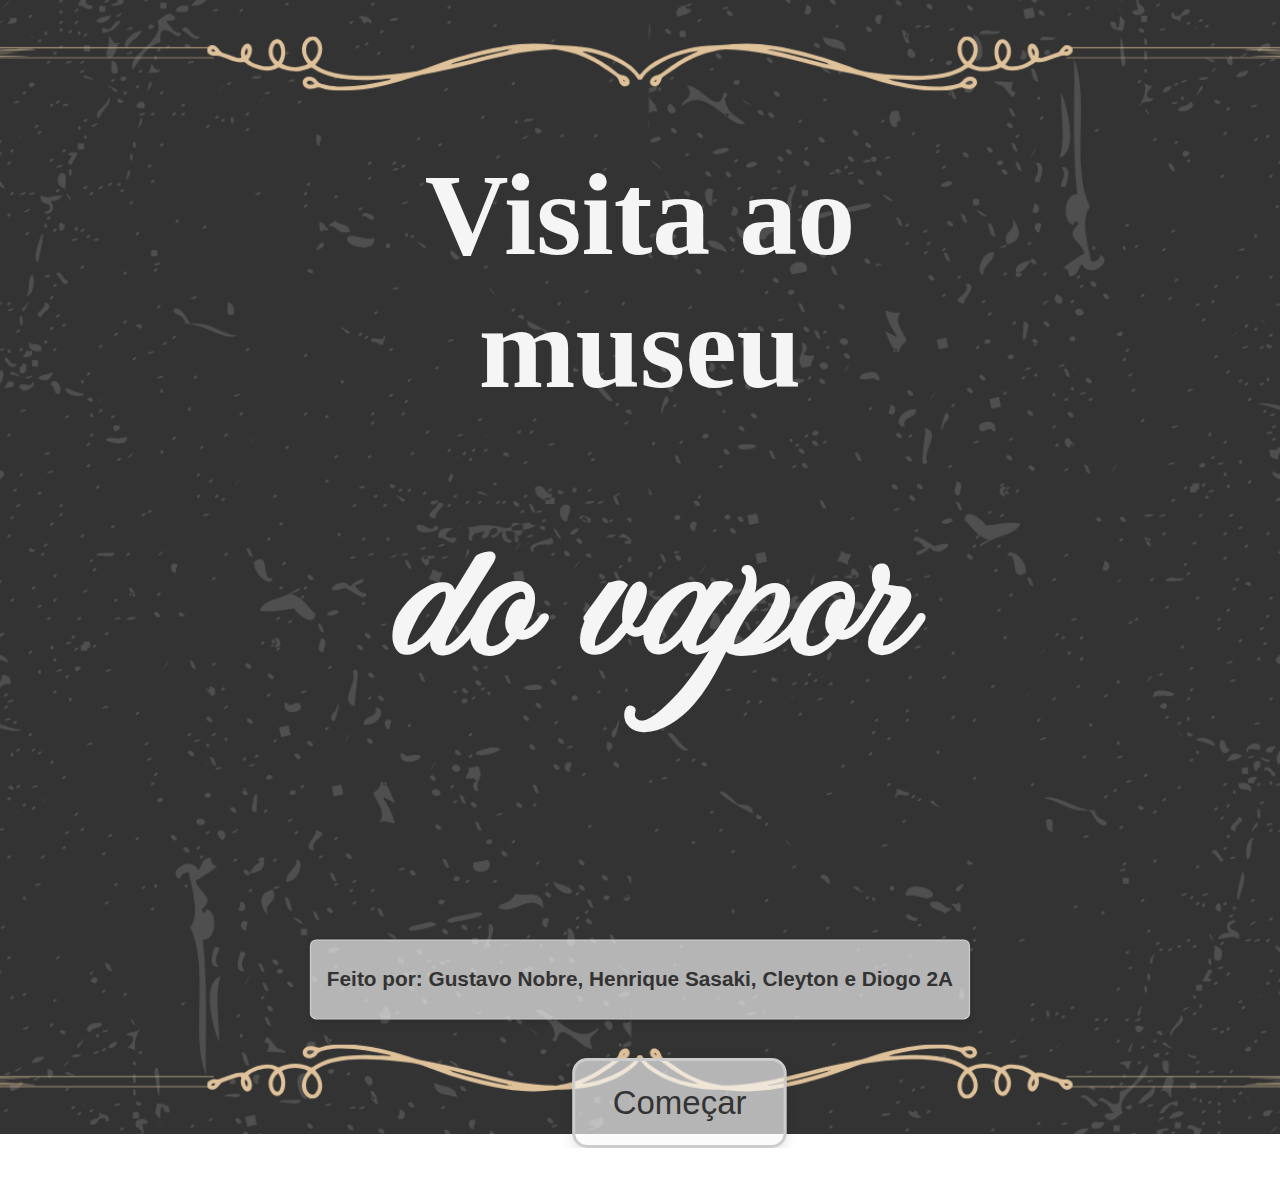
<file: index.html>
<!DOCTYPE html>
<html lang="pt-br">

<head>
    <meta charset="UTF-8">
    <meta name="viewport" content="width=device-width, initial-scale=1.0">
    <title>Museu Virtual</title>
    <link rel="preconnect" href="https://fonts.googleapis.com">
    <link rel="preconnect" href="https://fonts.gstatic.com" crossorigin>
    <link href="https://fonts.googleapis.com/css2?family=Fleur+De+Leah&display=swap" rel="stylesheet">
    <link rel="stylesheet" href="index.css">
</head>

<body>
    <div class="Painel_Titulo">
        <h1 class="Titulo">Visita ao museu</h1>
        <h1 class="Titulo2">do vapor</h1>
    </div>
    <div class="Painel_Participantes">
        <h2 class="Participantes">Feito por: Gustavo Nobre, Henrique Sasaki, Cleyton e Diogo 2A</h2>
    </div>



    <a href="maquinaavapor.html"><button class="botão">Começar</button></a>






</body>

</html>
</file>
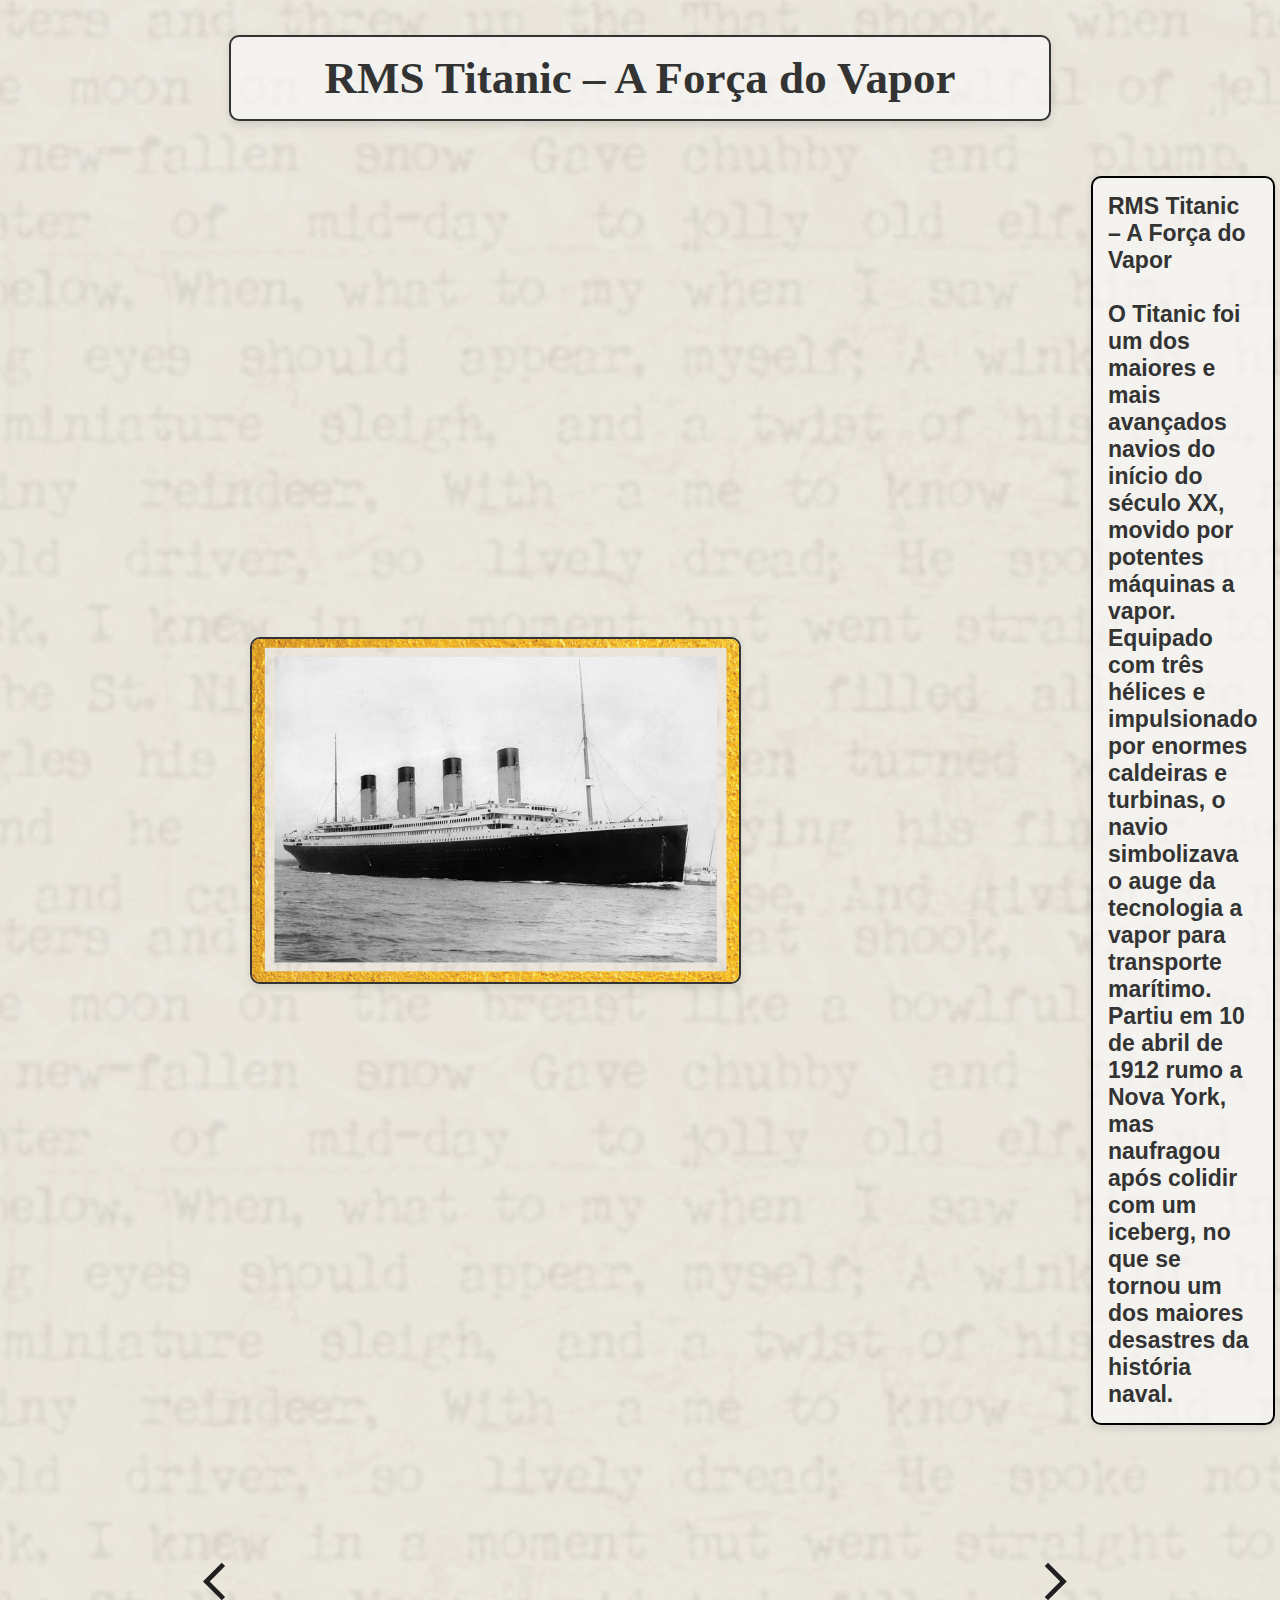
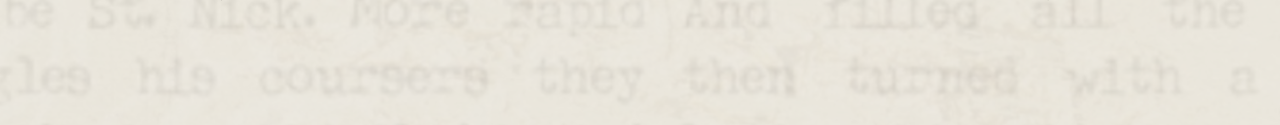
<file: locomotivamallard.html>
<!DOCTYPE html>
<html lang="pt-br">

<head>
    <meta charset="UTF-8">
    <meta name="viewport" content="width=device-width, initial-scale=1.0">
    <title>Usina termelétrica</title>
    <link rel="stylesheet" href="museu.css">
</head>

<body>
    <div class="header">
        <h1 class="Titulo_obra">RMS Titanic – A Força do Vapor</h1>
    </div>
    
    <div class="conteudo-lado-a-lado">
        <img class="imagens_demonstrativas" src="imagens_demonstrativas/RMS_Titanic.png" alt="RMS Titanic">
        <h2 class="descricao">
            <span style="font-weight:bold;">RMS Titanic – A Força do Vapor</span><br><br>
            O Titanic foi um dos maiores e mais avançados navios do início do século XX, movido por potentes máquinas a
            vapor. Equipado com três hélices e impulsionado por enormes caldeiras e turbinas, o navio simbolizava o auge
            da tecnologia a vapor para transporte marítimo. Partiu em 10 de abril de 1912 rumo a Nova York, mas
            naufragou após colidir com um iceberg, no que se tornou um dos maiores desastres da história naval.
        </h2>
    </div>
    
    <div class="footer">
        <a href="stanleysteamer.html"><button><svg xmlns="http://www.w3.org/2000/svg" height="45px" viewBox="0 -960 960 960" width="45px" fill="#1f1f1f"><path d="M400-80 0-480l400-400 71 71-329 329 329 329-71 71Z"/></svg></button></a>
        <a href="rmstitanic.html"><button><svg xmlns="http://www.w3.org/2000/svg" height="45px" viewBox="0 -960 960 960" width="45px" fill="#1f1f1f"><path d="m321-80-71-71 329-329-329-329 71-71 400 400L321-80Z"/></svg></button></a>
        
    </div>
    
</body>

</html>
</file>
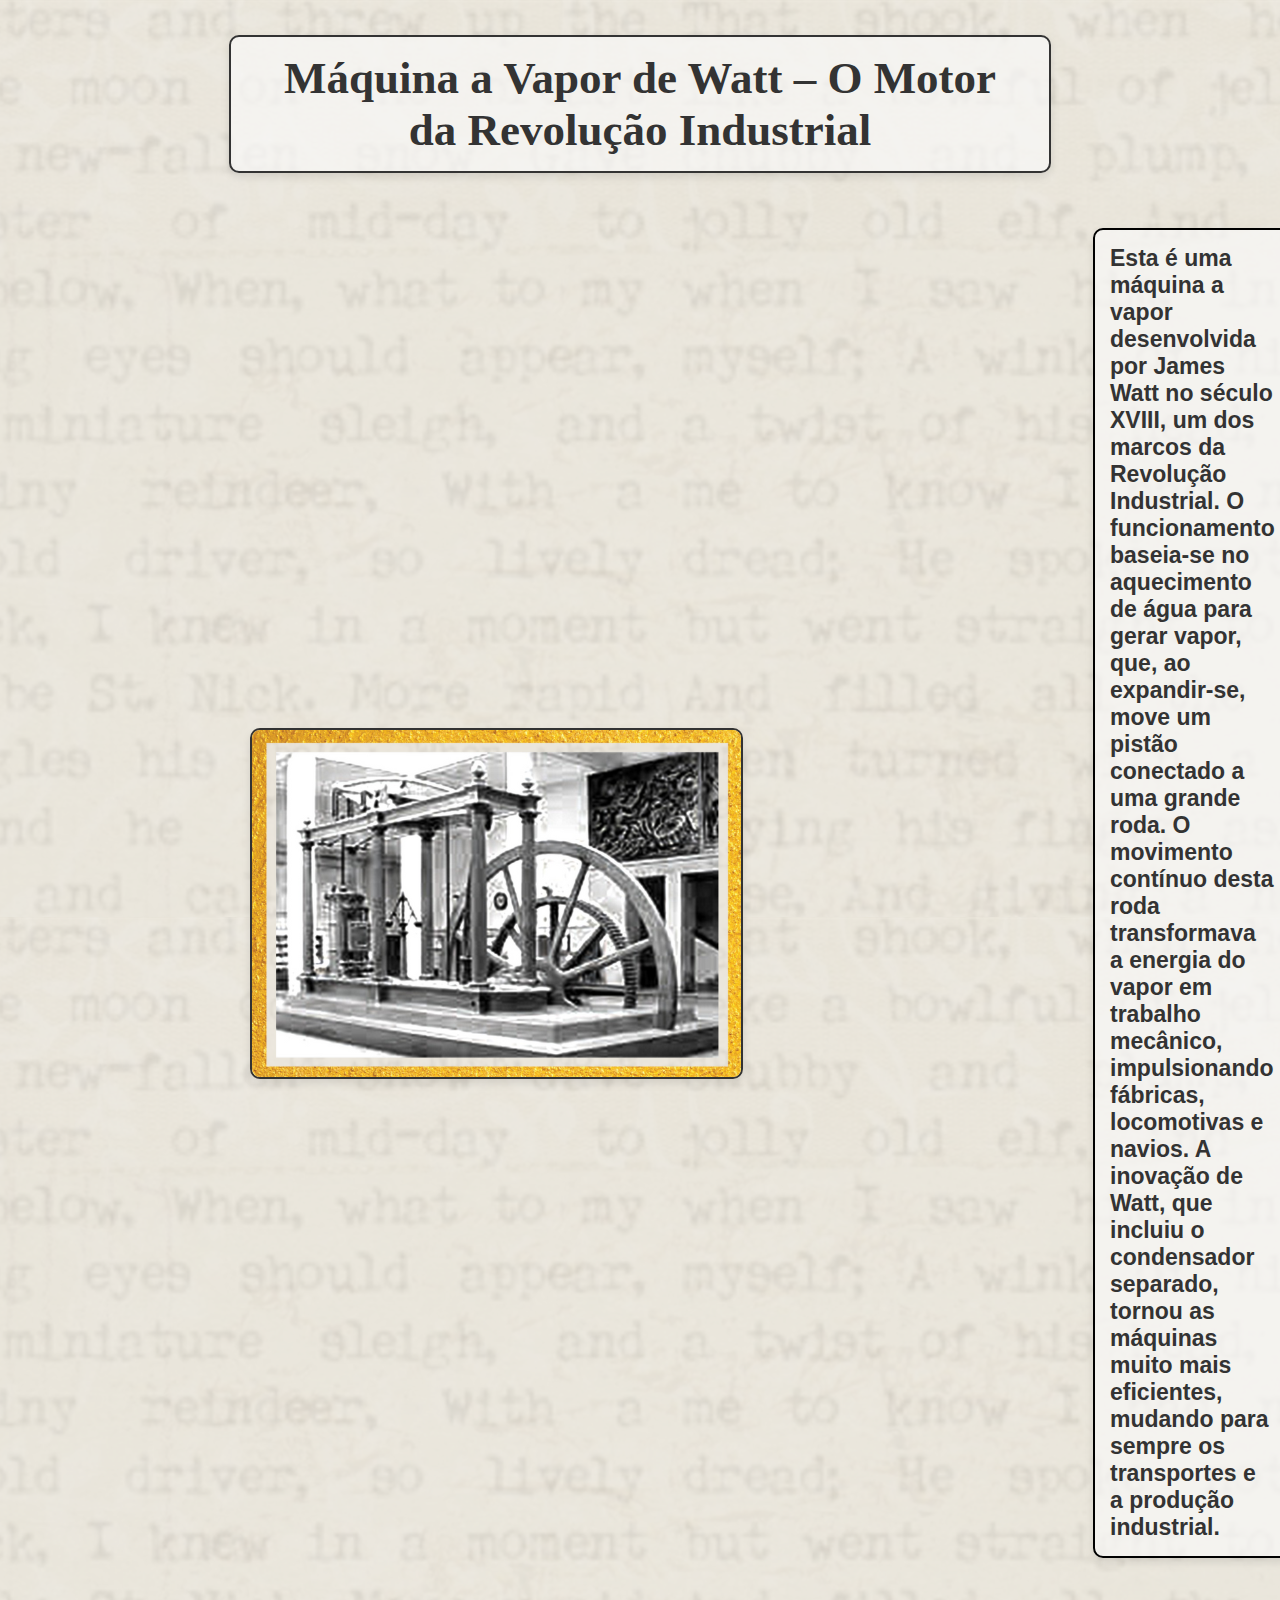
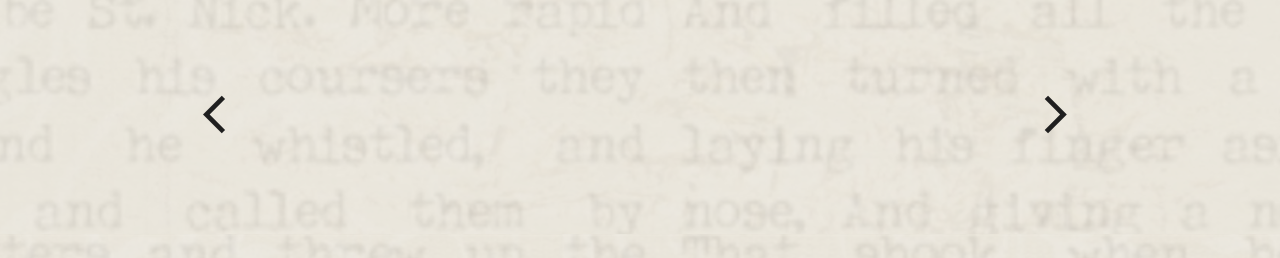
<file: maquinaavapor.html>
<!DOCTYPE html>
<html lang="pr-br">

<head>
    <meta charset="UTF-8">
    <meta name="viewport" content="width=device-width, initial-scale=1.0">
    <title>Máquina a vapor de Watt</title>
    <link rel="stylesheet" href="museu.css">
</head>

<body>

    <div class="header">
        <h1 class="Titulo_obra">Máquina a Vapor de Watt – O Motor da Revolução Industrial</h1>
    </div>


    <div class="conteudo-lado-a-lado">
        <img class="imagens_demonstrativas" src="imagens_demonstrativas/Maquina_Vapor.png" alt="">
        <h2 class="descricao">
            Esta é uma máquina a vapor desenvolvida por James Watt no século XVIII,
            um dos marcos da Revolução Industrial. O funcionamento baseia-se no aquecimento de água para gerar vapor,
            que, ao expandir-se, move um pistão conectado a uma grande roda.
            O movimento contínuo desta roda transformava a energia do vapor em trabalho mecânico, impulsionando
            fábricas, locomotivas e navios. A inovação de Watt, que incluiu o condensador separado,
            tornou as máquinas muito mais eficientes, mudando para sempre os transportes e a produção industrial.
        </h2>
    </div>

    <div class="footer">
        <a href="index.html"><button><svg xmlns="http://www.w3.org/2000/svg" height="45px" viewBox="0 -960 960 960" width="45px" fill="#1f1f1f"><path d="M400-80 0-480l400-400 71 71-329 329 329 329-71 71Z"/></svg></button></a>
        <a href="stanleysteamer.html"><button><svg xmlns="http://www.w3.org/2000/svg" height="45px" viewBox="0 -960 960 960" width="45px" fill="#1f1f1f"><path d="m321-80-71-71 329-329-329-329 71-71 400 400L321-80Z"/></svg></button></a>
    </div>



</body>

</html>
</file>
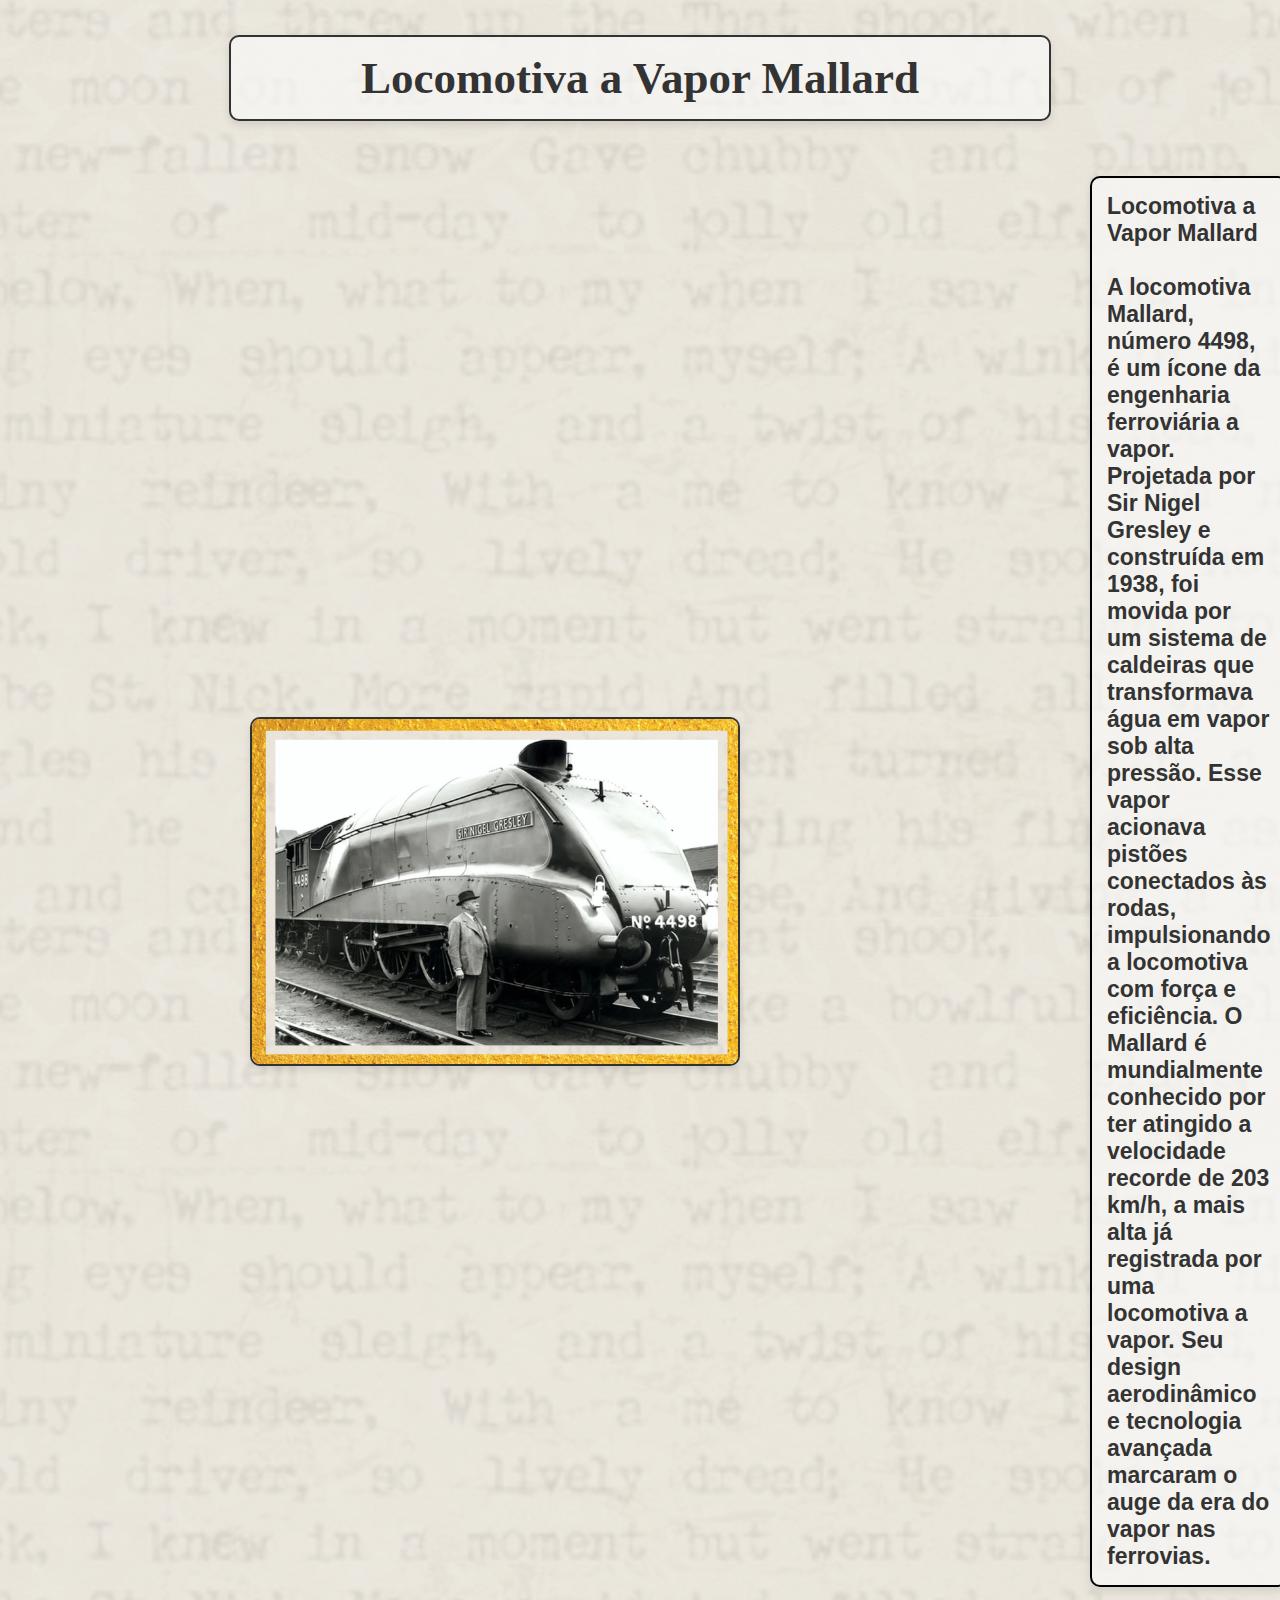
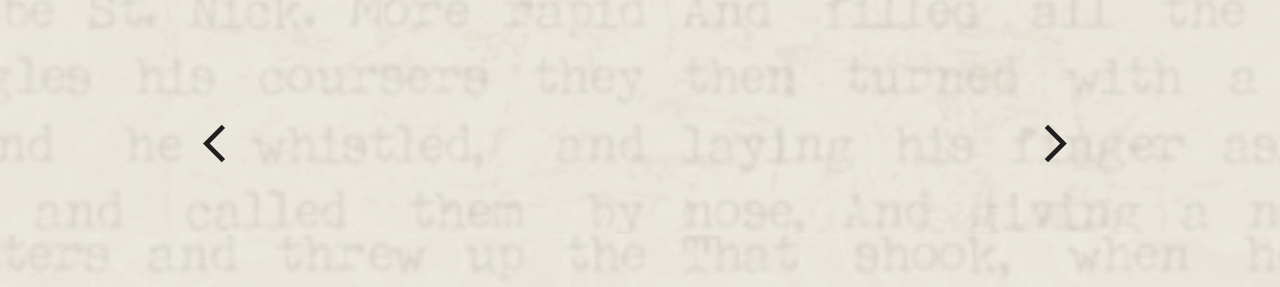
<file: rmstitanic.html>
<!DOCTYPE html>
<html lang="pt-br">

<head>
    <meta charset="UTF-8">
    <meta name="viewport" content="width=device-width, initial-scale=1.0">
    <title>Usina termelétrica</title>
    <link rel="stylesheet" href="museu.css">
</head>

<body>
    <div class="header">

        <h1 class="Titulo_obra">Locomotiva a Vapor Mallard</h1>
    </div>

    <div class="conteudo-lado-a-lado">
        <img class="imagens_demonstrativas" src="imagens_demonstrativas/Locomotiva_Vapor.png" alt="Locomotiva Mallard">
        <h2 class="descricao">
            <span style="font-weight:bold;">Locomotiva a Vapor Mallard</span><br><br>
            A locomotiva Mallard, número 4498, é um ícone da engenharia ferroviária a vapor. Projetada por Sir Nigel
            Gresley e construída em 1938, foi movida por um sistema de caldeiras que transformava água em vapor sob alta
            pressão. Esse vapor acionava pistões conectados às rodas, impulsionando a locomotiva com força e eficiência.
            O Mallard é mundialmente conhecido por ter atingido a velocidade recorde de 203 km/h, a mais alta já
            registrada por uma locomotiva a vapor. Seu design aerodinâmico e tecnologia avançada marcaram o auge da era
            do vapor nas ferrovias.
        </h2>
    </div>

    <div class="footer">
        <a href="locomotivamallard.html"><button><svg xmlns="http://www.w3.org/2000/svg" height="45px" viewBox="0 -960 960 960" width="45px" fill="#1f1f1f"><path d="M400-80 0-480l400-400 71 71-329 329 329 329-71 71Z"/></svg></button></a>
        
        <a href="usinaT.html"><button><svg xmlns="http://www.w3.org/2000/svg" height="45px" viewBox="0 -960 960 960" width="45px" fill="#1f1f1f"><path d="m321-80-71-71 329-329-329-329 71-71 400 400L321-80Z"/></svg></button></a>
    </div>

</body>

</html>
</file>
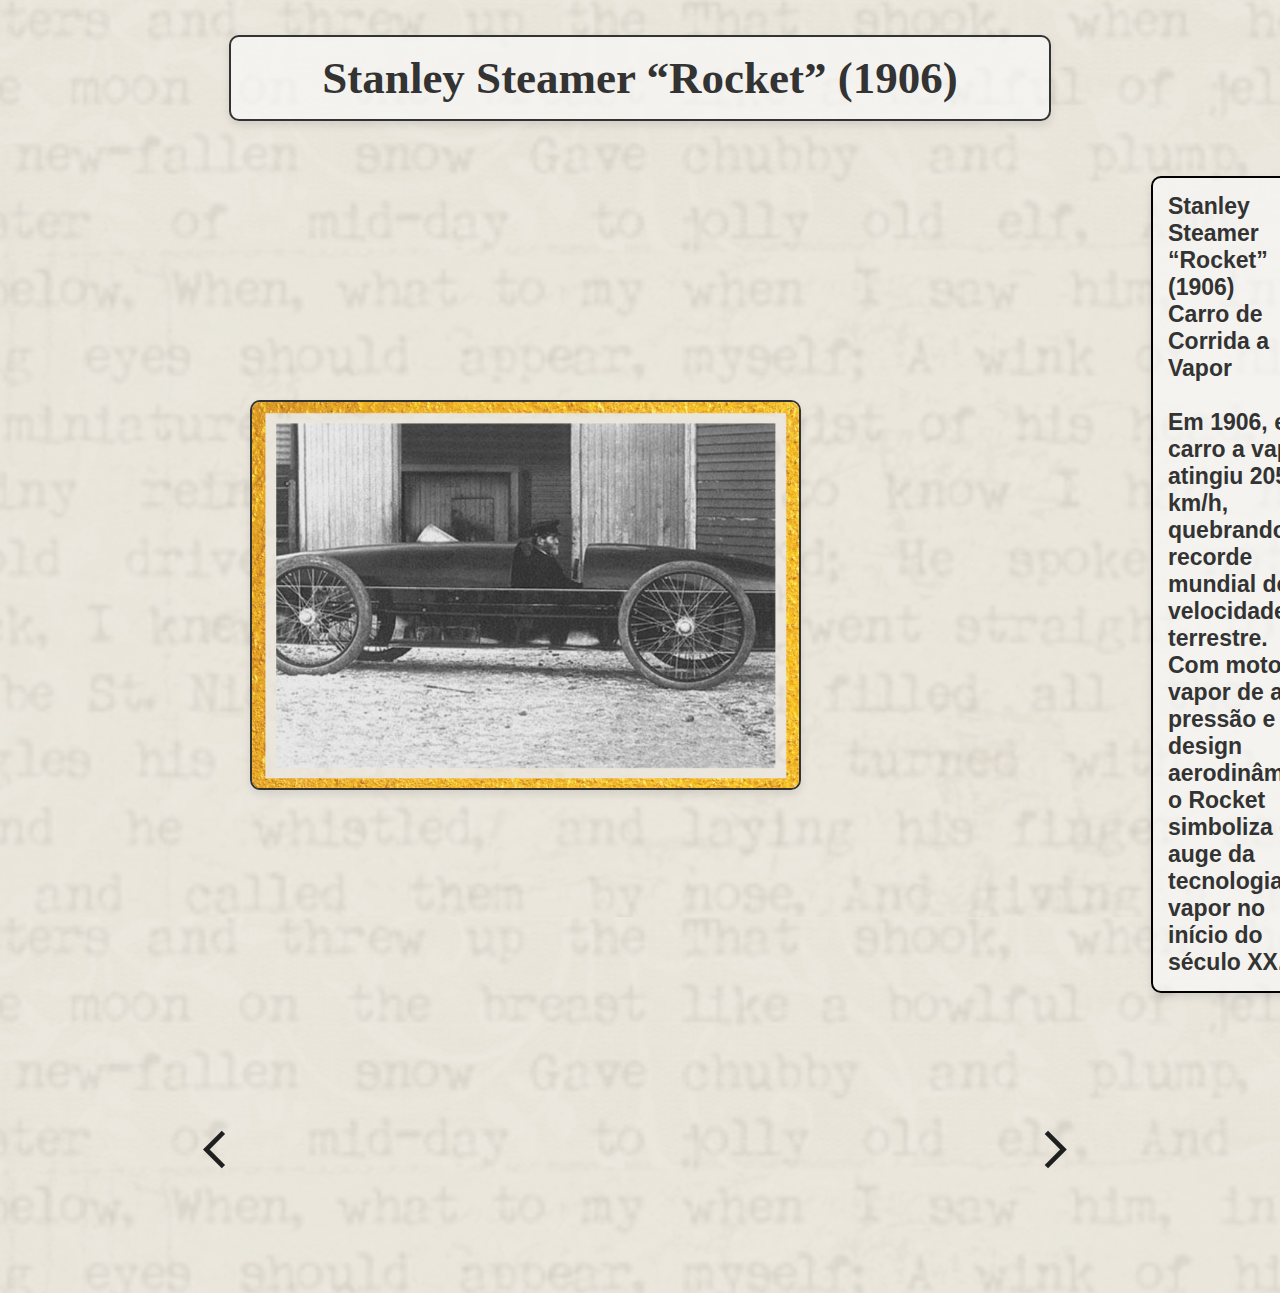
<file: stanleysteamer.html>
<!DOCTYPE html>
<html lang="pt-br">

<head>
    <meta charset="UTF-8">
    <meta name="viewport" content="width=device-width, initial-scale=1.0">
    <title>Usina termelétrica</title>
    <link rel="stylesheet" href="museu.css">
</head>

<body>

    <div class="header">
       
        <h1 class="Titulo_obra">Stanley Steamer “Rocket” (1906)</h1>
       
    </div>


    <div class="conteudo-lado-a-lado">

        <img class="imagens_demonstrativas" src="imagens_demonstrativas/Stanley_Steamer.png"
            alt="Stanley Steamer Rocket">
        <h2 class="descricao">
            <span style="font-weight:bold;">Stanley Steamer “Rocket” (1906)</span><br>
            Carro de Corrida a Vapor<br><br>
            Em 1906, este carro a vapor atingiu 205,5 km/h, quebrando o recorde mundial de velocidade terrestre. Com
            motor a vapor de alta pressão e design aerodinâmico, o Rocket simboliza o auge da tecnologia a vapor no
            início do século XX.
        </h2>
    </div>

    <div class="footer">
        <a href="maquinaavapor.html"><button><svg xmlns="http://www.w3.org/2000/svg" height="45px" viewBox="0 -960 960 960" width="45px" fill="#1f1f1f"><path d="M400-80 0-480l400-400 71 71-329 329 329 329-71 71Z"/></svg></button></a>
        
        <a href="locomotivamallard.html"><button><svg xmlns="http://www.w3.org/2000/svg" height="45px" viewBox="0 -960 960 960" width="45px" fill="#1f1f1f"><path d="m321-80-71-71 329-329-329-329 71-71 400 400L321-80Z"/></svg></button></a>
    </div>


</body>

</html>
</file>
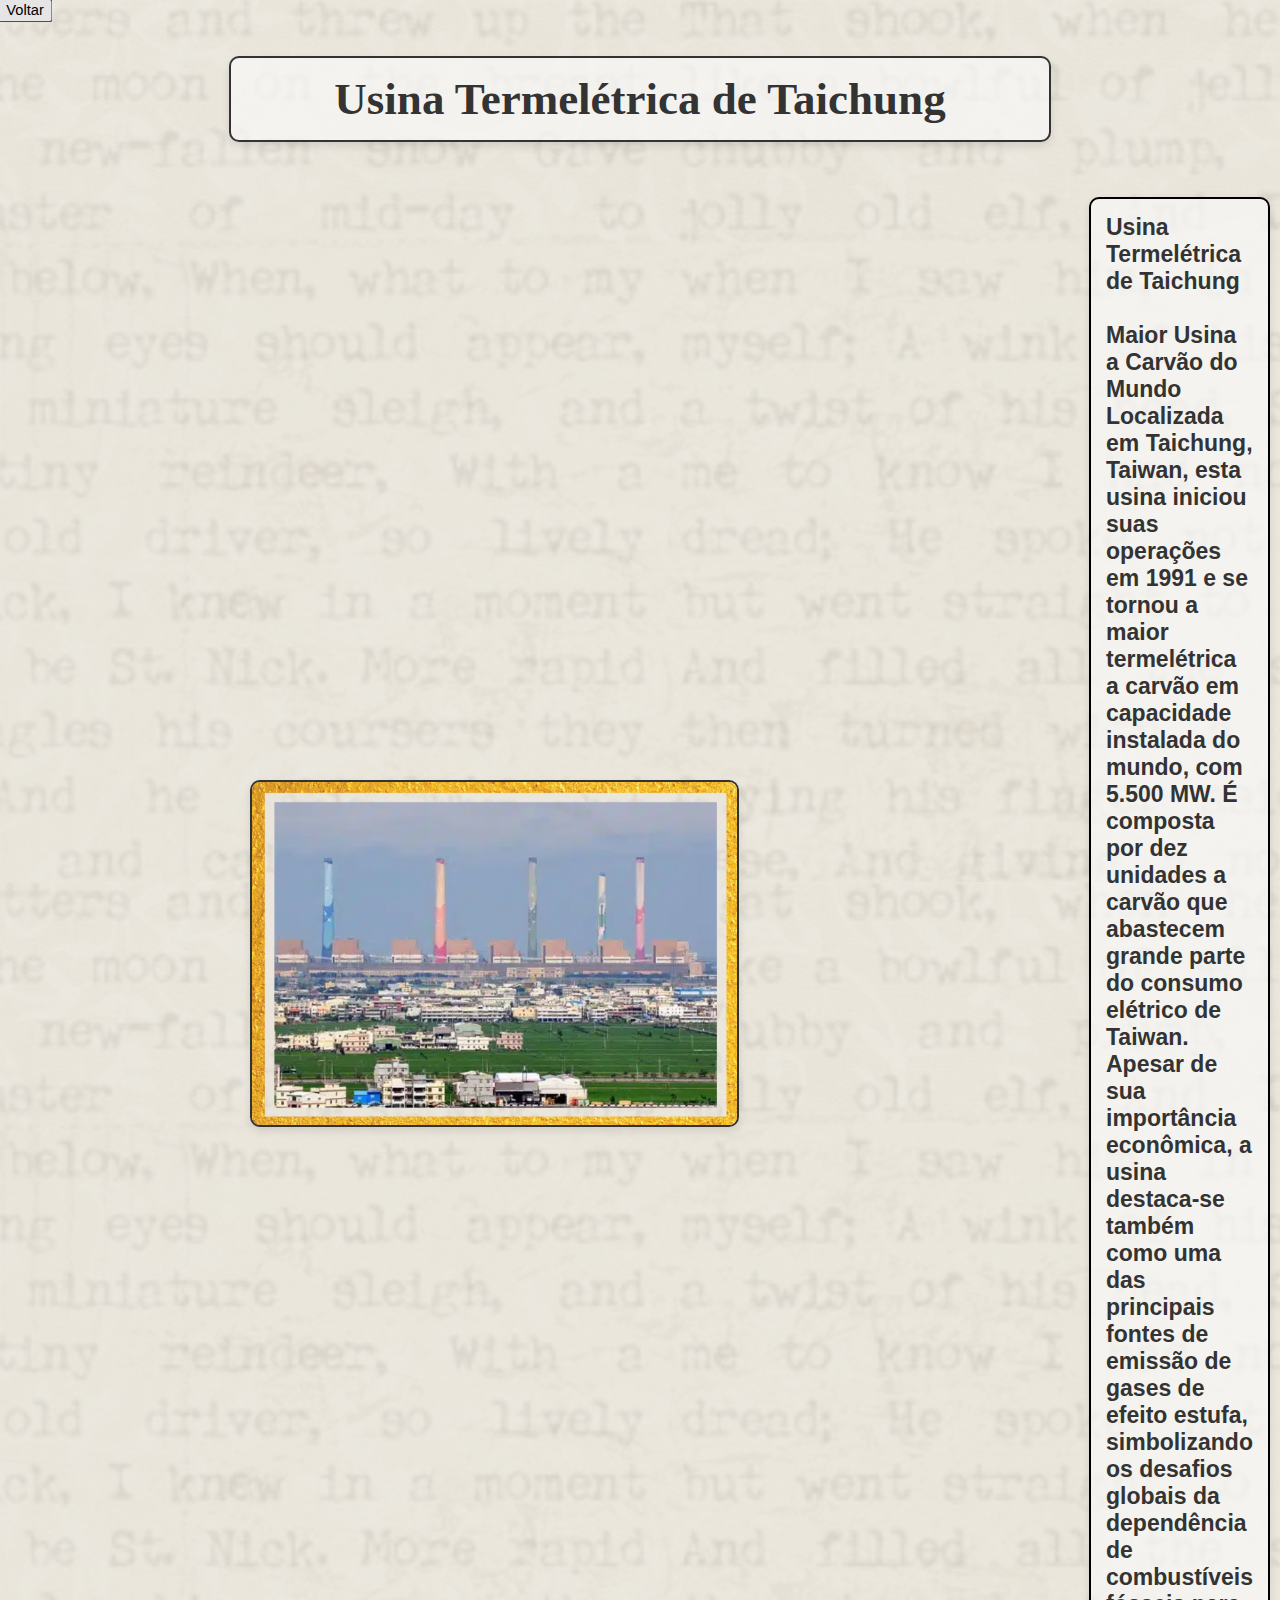
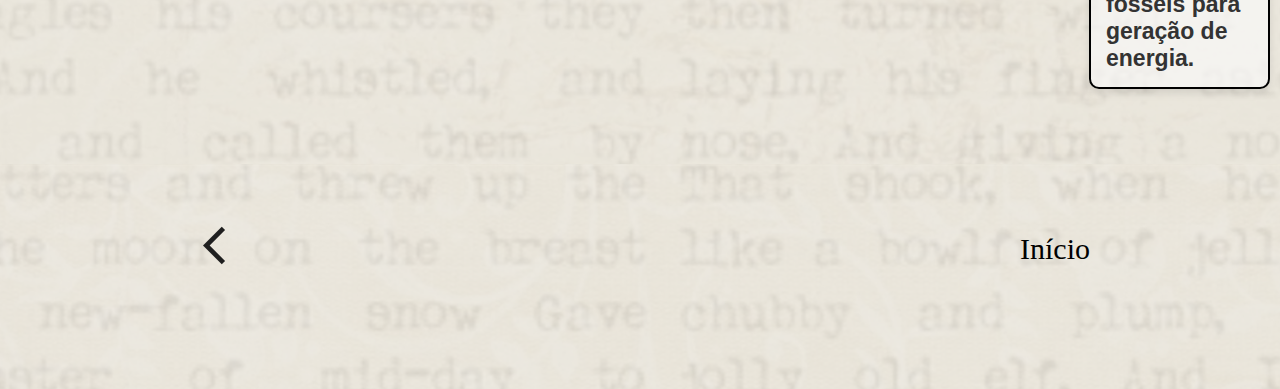
<file: usinaT.html>
<!DOCTYPE html>
<html lang="pt-br">
<head>
    <meta charset="UTF-8">
    <meta name="viewport" content="width=device-width, initial-scale=1.0">
    <title>Usina termelétrica</title>
    <link rel="stylesheet" href="museu.css">
</head>
<body>
    <div class="header">
        <a href="rmstitanic.html"><button>Voltar</button></a>
        <h1 class="Titulo_obra">Usina Termelétrica de Taichung</h1>
    </div>
   
    <div class="conteudo-lado-a-lado">
        <img class="imagens_demonstrativas" src="imagens_demonstrativas/Usina.png" alt="Usina Termelétrica de Taichung">
        <h2 class="descricao">
            <span style="font-weight:bold;">Usina Termelétrica de Taichung</span><br><br>
            Maior Usina a Carvão do Mundo<br>
            Localizada em Taichung, Taiwan, esta usina iniciou suas operações em 1991 e se tornou a maior termelétrica a carvão em capacidade instalada do mundo, com 5.500 MW. É composta por dez unidades a carvão que abastecem grande parte do consumo elétrico de Taiwan. Apesar de sua importância econômica, a usina destaca-se também como uma das principais fontes de emissão de gases de efeito estufa, simbolizando os desafios globais da dependência de combustíveis fósseis para geração de energia.
        </h2>
    </div>

    <div class="footer">
        <a href="rmstitanic.html"><button><svg xmlns="http://www.w3.org/2000/svg" height="45px" viewBox="0 -960 960 960" width="45px" fill="#1f1f1f"><path d="M400-80 0-480l400-400 71 71-329 329 329 329-71 71Z"/></svg></button></a>

        <a href="index.html"><button>Início</button></a>


    </div>


</body>
</html>
</file>
<file: index.css>
body {
    width: 100%;
    height: 1200px;
    margin: 0;
    background-image: url(images_background/background_image2.png);
    background-size: cover;
    background-position: center;
    background-repeat: no-repeat;
}


.Painel_Titulo {
    text-align: center;
    color: whitesmoke;
    border-radius: 10px;
    scale: 58%;
    margin-top: -200px;
}

.Titulo {
    font-size: 200px;
    font-family: Cambria, Cochin, Georgia, Times, 'Times New Roman', serif;
}

.Titulo2 {
    font-size: 350px;
    font-family: "Fleur De Leah", cursive;
    margin: -50px;
}

.Painel_Participantes {
    text-align: center;
    font-size: 22px;
    font-family: 'Arial', sans-serif;
    color: #333;
    margin: 10px auto;
    padding: 15px 25px;
    border: 2px solid #ccc;
    border-radius: 10px;
    background-color: #f9f9f9a8;
    box-shadow: 0px 4px 8px rgba(0, 0, 0, 0.1);
    width: fit-content;
    scale: 63%;
}

.botão {
    padding: 15px 25px;
    text-align: center;
    position: absolute;
    left: 47.5%;
    font-family: 'Arial', sans-serif;
    font-size: 22px;
    color: #333;
    margin: 20px auto;
    padding: 15px 25px;
    border: 2px solid #ccc;
    border-radius: 10px;
    background-color: #f9f9f9a8;
    box-shadow: 0px 4px 8px rgba(0, 0, 0, 0.1);
    scale: 150%;
    cursor: pointer;
    text-decoration: none;
}

.botão a:hover {
    scale: 300%;

}
</file>
<file: museu.css>
body {
    width: 100%;
    height: 98vh;
    margin: 0;
    background-image: url(images_background/background-image.png);
    background-size: cover;
    background-position: center;
    background-repeat: repeat-y;
}

.footer {
    display: flex;
    justify-content: space-between;
    
}

.footer button {
    margin: 100px;
    width: 250px;
    height: 80px;
    border: none;
    background-color: transparent;
    border-radius: 30px;
    font-size: 30px;
    font-family: 'Times New Roman', Times, serif;
    cursor: pointer;
    
}

svg{
    cursor: pointer;
}

.footer button:hover{
    transform: scale(110%);
    transition: 1s;
}

.footer svg:hover{
    transform: scale(110%);
    transition: 1s;
}



.header button:hover {
    scale: 110%;
    transition: 1s;
}



.Botão{
    cursor: pointer;
    padding: 15px 25px;
    text-align: center;
    position: relative;
    left: 47.5%;
    font-family: 'Arial', sans-serif;
    font-size: 22px;
    color: #333;
    margin-top: 50px;
    padding: 15px 25px;
    border: 2px solid #ccc;
    border-radius: 10px;
    background-color: #f9f9f9a8;
    box-shadow: 0px 4px 8px rgba(0, 0, 0, 0.1);
    scale: 150%;
    cursor: pointer;
    transition: all 0.8s ease
}
.Titulo_obra{

    text-align: center;
    font-family: 'Times New Roman', Times, serif;
    font-size: 45px;
    color: #333;
    margin: 20px auto;
    margin-top: 35px;
    margin-bottom: 35px;
    padding: 15px 25px;
    border: 2px solid #333;
    border-radius: 10px;
    background-color: #f9f9f9a8;
    box-shadow: 0px 4px 8px rgba(0, 0, 0, 0.1);
    width: 60%;
    height: fit-content;
   
}


.imagens_demonstrativas{
    display: block;
    margin-left: 250px ;
    margin-top: 20px;
    width: 700px;
    height: auto;
    border: 2px solid #333;
    border-radius: 10px;
    background-color: #f9f9f9a8;
    box-shadow: 0px 4px 8px rgba(0, 0, 0, 0.1);
}

.conteudo-lado-a-lado{
    display: flex;
    align-items: center;
    margin-right: 250px;
}

.descricao{
    font-family: 'Arial', sans-serif;
    font-size: 23px;
    color: #333;
    margin: 20px auto;
    margin-left: 350px;
    padding: 15px 25px;
    border: 2px solid #333;
    border-radius: 10px;
    background-color: #f9f9f9a8;
    box-shadow: 0px 4px 8px rgba(0, 0, 0, 0.1);
    width: fit-content; 
    max-width: 800px;
    height: fit-content;
    border: 2px solid black; 
    padding: 15px;     
    
    
    
   
}
</file>
